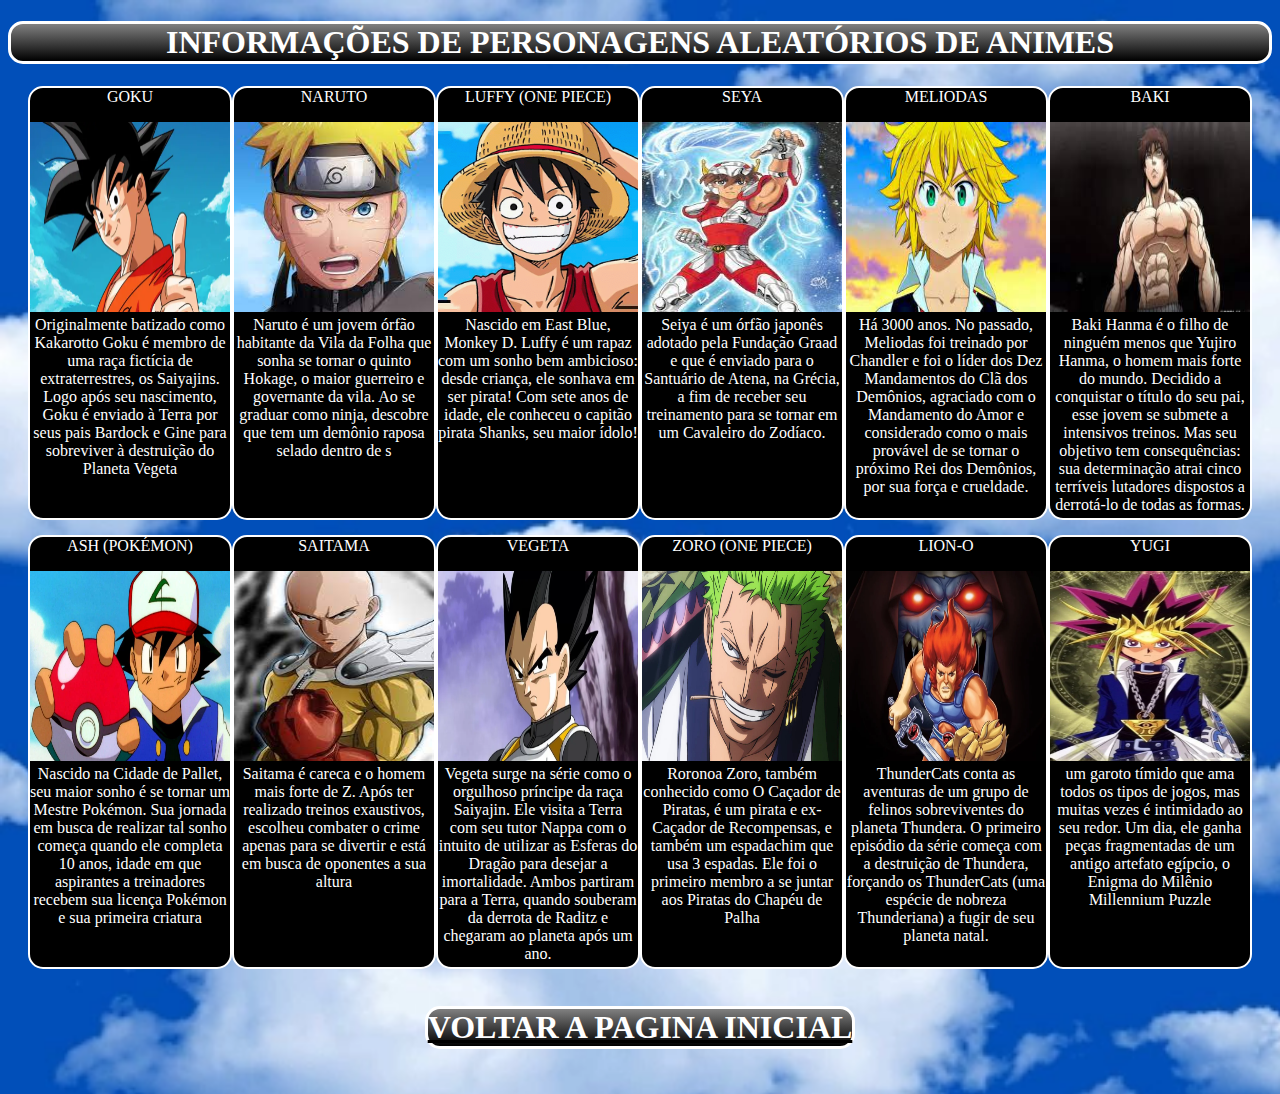
<file: anime.html>
<!DOCTYPE html>
<html lang="en">
<head>
    <meta charset="UTF-8">
    <meta http-equiv="X-UA-Compatible" content="IE=edge">
    <meta name="viewport" content="width=device-width, initial-scale=1.0">
    <title>Document</title>

</head>
<body>
    
    <style>
        a{
            color: black;
        }
        .container{
            border-radius:30px;
            text-align:center;
            height:1000px;
            flex-wrap:wrap;
            display: flex;
            justify-content: center;
        
        }
        .elemento{
            width:200px;
            height:430px;
            background-color:black;
            border:2px solid white;
            border-radius:15px;
            color:white;
           
        }


        .elemento2{
            width:400px;
            height:230px;
            background-color:rgb(247, 9, 9);
            border:2px solid white;
            color:white;
        }
        h1{
            color: white;
            background-image: linear-gradient(to top,black,gray);
            border:3px solid white;
            border-radius:15px;
            text-align:center;
        }

        h2{
            width:100%;
            height:40px;
            color: white;
            background-image: linear-gradient(to top,black,gray);
            border:3px solid white;
            border-radius:15px;
            text-align:center;
        }


        body{
            background-image: url(nuvem.jpg);
            background-repeat: no-repeat;
            background-size: 110%;
        }
    </style>
     <h1> INFORMAÇÕES DE PERSONAGENS ALEATÓRIOS DE ANIMES</h1>
     <div class="container">
         <div class="elemento">
           GOKU
            <p><img src="GOKU.jpg" alt="" width="200px" height="190px"></a>  Originalmente batizado como Kakarotto Goku é membro de uma raça fictícia de extraterrestres, os Saiyajins. Logo após seu nascimento, Goku é enviado à Terra por seus pais Bardock e Gine para sobreviver à destruição do Planeta Vegeta       
         </div>
     <div class="elemento">
         NARUTO
         <p><img src="naruto.jpg" alt="" width="200px" height="190px"></a>Naruto é um jovem órfão habitante da Vila da Folha que sonha se tornar o quinto Hokage, o maior guerreiro e governante da vila. Ao se graduar como ninja, descobre que tem um demônio raposa selado dentro de s</p>
     </div>
     <div class="elemento">
         LUFFY (ONE PIECE)
         <p><img src="one-piece.jpg" alt="" width="200px" height="190px"></a>Nascido em East Blue, Monkey D. Luffy é um rapaz com um sonho bem ambicioso: desde criança, ele sonhava em ser pirata! Com sete anos de idade, ele conheceu o capitão pirata Shanks, seu maior ídolo!</p>
     </div>
     <div class="elemento">
        SEYA
         <p><img src="seya.jpg" alt="" width="200px" height="190px"></a><br>Seiya é um órfão japonês adotado pela Fundação Graad e que é enviado para o Santuário de Atena, na Grécia, a fim de receber seu treinamento para se tornar em um Cavaleiro do Zodíaco.</p>
     </div>
     
     <div class="elemento">
         MELIODAS
         <p><img src="meliodas.jpg" alt="" width="200px" height="190px"></a><br>Há 3000 anos. No passado, Meliodas foi treinado por Chandler e foi o líder dos Dez Mandamentos do Clã dos Demônios, agraciado com o Mandamento do Amor e considerado como o mais provável de se tornar o próximo Rei dos Demônios, por sua força e crueldade.</p>
     </div>
     
     <div class="elemento">
         BAKI
         <p><img src="BAKI.jpg" alt="" width="200px" height="190px"></a><br>Baki Hanma é o filho de ninguém menos que Yujiro Hanma, o homem mais forte do mundo. Decidido a conquistar o título do seu pai, esse jovem se submete a intensivos treinos. Mas seu objetivo tem consequências: sua determinação atrai cinco terríveis lutadores dispostos a derrotá-lo de todas as formas.</p>
     </div>
     <div class="elemento">
         ASH (POKÉMON)
         <p><img src="ash.jpg" alt="" width="200px" height="190px"></a><br> Nascido na Cidade de Pallet, seu maior sonho é se tornar um Mestre Pokémon. Sua jornada em busca de realizar tal sonho começa quando ele completa 10 anos, idade em que aspirantes a treinadores recebem sua licença Pokémon e sua primeira criatura</p>
     </div>
     
     <div class="elemento">
         SAITAMA 
         <p><img src="saitama.jpg" alt="" width="200px" height="190px"></a><br>Saitama é careca e o homem mais forte de Z. Após ter realizado treinos exaustivos, escolheu combater o crime apenas para se divertir e está em busca de oponentes a sua altura</p>
     </div>
     
     <div class="elemento">
         VEGETA 
         <p><img src="vegeta.jpg" alt="" width="200px" height="190px"></a><br>Vegeta surge na série como o orgulhoso príncipe da raça Saiyajin. Ele visita a Terra com seu tutor Nappa com o intuito de utilizar as Esferas do Dragão para desejar a imortalidade. Ambos partiram para a Terra, quando souberam da derrota de Raditz e chegaram ao planeta após um ano.</p>
     </div>
     
     <div class="elemento">
              ZORO (ONE PIECE)
         <p><img src="zoro.jpg" alt="" width="200px" height="190px"></a><br>Roronoa Zoro, também conhecido como O Caçador de Piratas, é um pirata e ex-Caçador de Recompensas, e também um espadachim que usa 3 espadas. Ele foi o primeiro membro a se juntar aos Piratas do Chapéu de Palha</p>
     </div>
     
     <div class="elemento">
         LION-O
         <p><img src="cats.jpg" alt="" width="200px" height="190px"></a><br>ThunderCats conta as aventuras de um grupo de felinos sobreviventes do planeta Thundera. O primeiro episódio da série começa com a destruição de Thundera, forçando os ThunderCats (uma espécie de nobreza Thunderiana) a fugir de seu planeta natal.</p>
     </div>
     
     <div class="elemento">
         YUGI
         <p><img src="yu-gi-oh.jpg" alt="" width="200px" height="190px"></a><br>um garoto tímido que ama todos os tipos de jogos, mas muitas vezes é intimidado ao seu redor. Um dia, ele ganha peças fragmentadas de um antigo artefato egípcio, o Enigma do Milênio Millennium Puzzle</p>
     </div>

     <a href="inicio.html"><h1>VOLTAR A PAGINA INICIAL</h1></a>
     
 
    
</body>
</html>
</file>
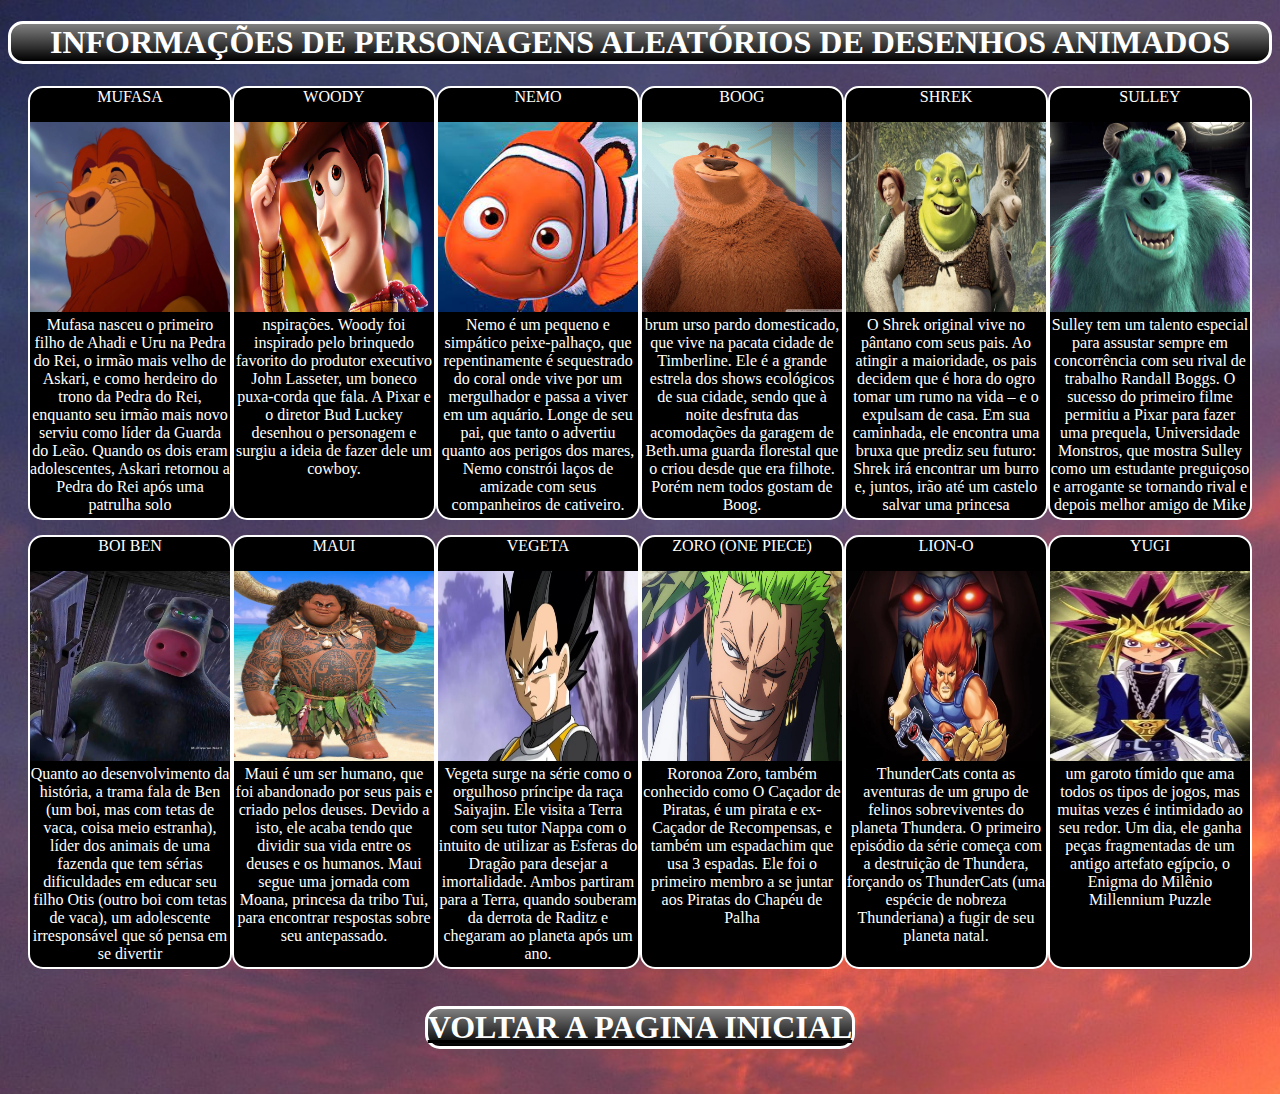
<file: desenho.html>
<!DOCTYPE html>
<html lang="en">
<head>
    <meta charset="UTF-8">
    <meta http-equiv="X-UA-Compatible" content="IE=edge">
    <meta name="viewport" content="width=device-width, initial-scale=1.0">
    <title>Document</title>
</head>
<body>
    <style>
        a{
            color: black;
        }
        .container{
            border-radius:30px;
            text-align:center;
            height:1000px;
            flex-wrap:wrap;
            display: flex;
            justify-content: center;
        
        }
        .elemento{
            width:200px;
            height:430px;
            background-color:black;
            border:2px solid white;
            border-radius:15px;
            color:white;
           
        }


        .elemento2{
            width:400px;
            height:230px;
            background-color:rgb(247, 9, 9);
            border:2px solid white;
            color:white;
        }
        h1{
            color: white;
            background-image: linear-gradient(to top,black,gray);
            border:3px solid white;
            border-radius:15px;
            text-align:center;
        }

        h2{
            width:100%;
            height:40px;
            color: white;
            background-image: linear-gradient(to top,black,gray);
            border:3px solid white;
            border-radius:15px;
            text-align:center;
        }


        body{
            background-image: url(sol.jpg);
            background-repeat: no-repeat;
            background-size: 200%;
        }
    </style>
     <h1> INFORMAÇÕES DE PERSONAGENS ALEATÓRIOS DE DESENHOS ANIMADOS</h1>
     <div class="container">
         <div class="elemento">
           MUFASA
            <p><img src="Mufasa.jpg" alt="" width="200px" height="190px"></a> Mufasa nasceu o primeiro filho de Ahadi e Uru na Pedra do Rei, o irmão mais velho de Askari, e como herdeiro do trono da Pedra do Rei, enquanto seu irmão mais novo serviu como líder da Guarda do Leão. Quando os dois eram adolescentes, Askari retornou a Pedra do Rei após uma patrulha solo 
         </div>
     <div class="elemento">
         WOODY
         <p><img src="woody.jpg" alt="" width="200px" height="190px"></a>nspirações. Woody foi inspirado pelo brinquedo favorito do produtor executivo John Lasseter, um boneco puxa-corda que fala. A Pixar e o diretor Bud Luckey desenhou o personagem e surgiu a ideia de fazer dele um cowboy.</p>
     </div>
     <div class="elemento">
         NEMO
         <p><img src="nemo.jpg" alt="" width="200px" height="190px"></a> Nemo é um pequeno e simpático peixe-palhaço, que repentinamente é sequestrado do coral onde vive por um mergulhador e passa a viver em um aquário. Longe de seu pai, que tanto o advertiu quanto aos perigos dos mares, Nemo constrói laços de amizade com seus companheiros de cativeiro.</p>
     </div>
     <div class="elemento">
  BOOG
         <p><img src="bug.jpg" alt="" width="200px" height="190px"></a>brum urso pardo domesticado, que vive na pacata cidade de Timberline. Ele é a grande estrela dos shows ecológicos de sua cidade, sendo que à noite desfruta das acomodações da garagem de Beth.uma guarda florestal que o criou desde que era filhote. Porém nem todos gostam de Boog.</p>
     </div>
     
     <div class="elemento">
        SHREK
         <p><img src="shrek.jpg" alt="" width="200px" height="190px"></a><br>O Shrek original vive no pântano com seus pais. Ao atingir a maioridade, os pais decidem que é hora do ogro tomar um rumo na vida – e o expulsam de casa. Em sua caminhada, ele encontra uma bruxa que prediz seu futuro: Shrek irá encontrar um burro e, juntos, irão até um castelo salvar uma princesa </p>
     </div>
     
     <div class="elemento">
         SULLEY
         <p><img src="sa.jpg" alt="" width="200px" height="190px"></a><br>Sulley tem um talento especial para assustar sempre em concorrência com seu rival de trabalho Randall Boggs. O sucesso do primeiro filme permitiu a Pixar para fazer uma prequela, Universidade Monstros, que mostra Sulley como um estudante preguiçoso e arrogante se tornando rival e depois melhor amigo de Mike</p>
     </div>
     <div class="elemento">
      BOI BEN
         <p><img src="ben.jpg" alt="" width="200px" height="190px"></a><br> Quanto ao desenvolvimento da história, a trama fala de Ben (um boi, mas com tetas de vaca, coisa meio estranha), líder dos animais de uma fazenda que tem sérias dificuldades em educar seu filho Otis (outro boi com tetas de vaca), um adolescente irresponsável que só pensa em se divertir</p>
     </div>
     
     <div class="elemento">
        MAUI
         <p><img src="maue.jpg" alt="" width="200px" height="190px"></a><br>Maui é um ser humano, que foi abandonado por seus pais e criado pelos deuses. Devido a isto, ele acaba tendo que dividir sua vida entre os deuses e os humanos. Maui segue uma jornada com Moana, princesa da tribo Tui, para encontrar respostas sobre seu antepassado.</p>
     </div>
     
     <div class="elemento">
         VEGETA 
         <p><img src="vegeta.jpg" alt="" width="200px" height="190px"></a><br>Vegeta surge na série como o orgulhoso príncipe da raça Saiyajin. Ele visita a Terra com seu tutor Nappa com o intuito de utilizar as Esferas do Dragão para desejar a imortalidade. Ambos partiram para a Terra, quando souberam da derrota de Raditz e chegaram ao planeta após um ano.</p>
     </div>
     
     <div class="elemento">
              ZORO (ONE PIECE)
         <p><img src="zoro.jpg" alt="" width="200px" height="190px"></a><br>Roronoa Zoro, também conhecido como O Caçador de Piratas, é um pirata e ex-Caçador de Recompensas, e também um espadachim que usa 3 espadas. Ele foi o primeiro membro a se juntar aos Piratas do Chapéu de Palha</p>
     </div>
     
     <div class="elemento">
         LION-O
         <p><img src="cats.jpg" alt="" width="200px" height="190px"></a><br>ThunderCats conta as aventuras de um grupo de felinos sobreviventes do planeta Thundera. O primeiro episódio da série começa com a destruição de Thundera, forçando os ThunderCats (uma espécie de nobreza Thunderiana) a fugir de seu planeta natal.</p>
     </div>
     
     <div class="elemento">
         YUGI
         <p><img src="yu-gi-oh.jpg" alt="" width="200px" height="190px"></a><br>um garoto tímido que ama todos os tipos de jogos, mas muitas vezes é intimidado ao seu redor. Um dia, ele ganha peças fragmentadas de um antigo artefato egípcio, o Enigma do Milênio Millennium Puzzle</p>
     </div>

     <a href="inicio.html"><h1>VOLTAR A PAGINA INICIAL</h1></a>
     
 
    
    
</body>
</html>
</file>
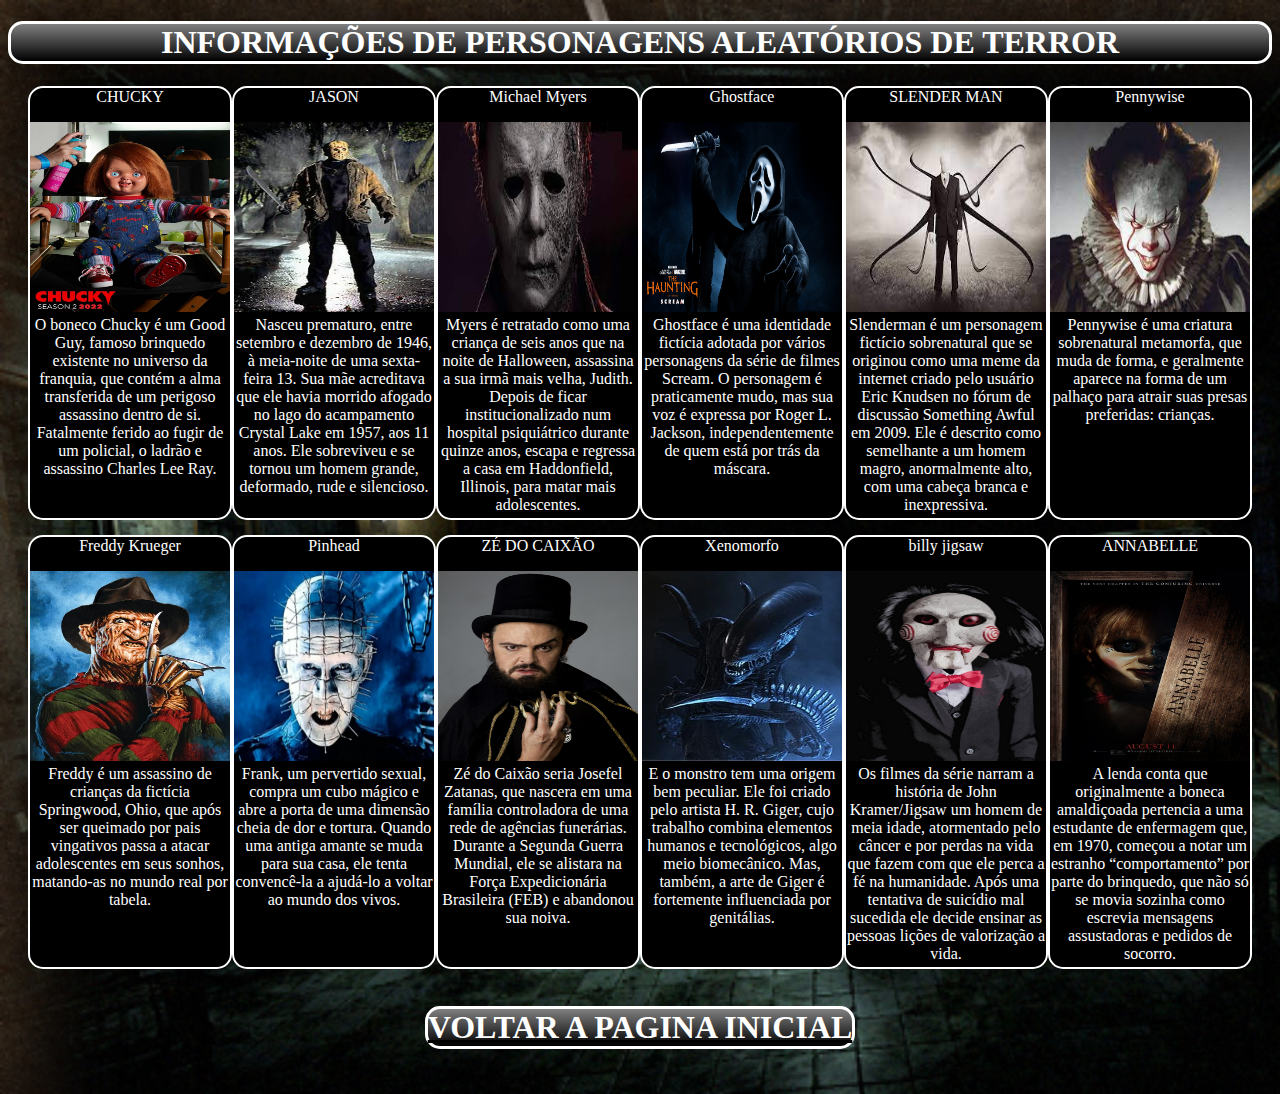
<file: terror.html>
<!DOCTYPE html>
<html lang="en">
<head>
    <meta charset="UTF-8">
    <meta http-equiv="X-UA-Compatible" content="IE=edge">
    <meta name="viewport" content="width=device-width, initial-scale=1.0">
    <title>Document</title>

</head>
<body>
    
    <style>
        a{
            color: black;
        }
        .container{
            border-radius:30px;
            text-align:center;
            height:1000px;
            flex-wrap:wrap;
            display: flex;
            justify-content: center;
        
        }
        .elemento{
            width:200px;
            height:430px;
            background-color:black;
            border:2px solid white;
            border-radius:15px;
            color:white;
           
        }


        .elemento2{
            width:400px;
            height:230px;
            background-color:rgb(247, 9, 9);
            border:2px solid white;
            color:white;
        }
        h1{
            color: white;
            background-image: linear-gradient(to top,black,gray);
            border:3px solid white;
            border-radius:15px;
            text-align:center;
        }

        h2{
            width:100%;
            height:40px;
            color: white;
            background-image: linear-gradient(to top,black,gray);
            border:3px solid white;
            border-radius:15px;
            text-align:center;
        }


        body{
            background-image: url(Asylum.jpg);
            background-repeat: no-repeat;
            background-size: 130%;
        }
    </style>
     <h1> INFORMAÇÕES DE PERSONAGENS ALEATÓRIOS DE TERROR</h1>
     <div class="container">
         <div class="elemento">
            CHUCKY
          <p><img src="chucky.jpg" alt="" width="200px" height="190px"></a> O boneco Chucky é um Good Guy, famoso brinquedo existente no universo da franquia, que contém a alma transferida de um perigoso assassino dentro de si. Fatalmente ferido ao fugir de um policial, o ladrão e assassino Charles Lee Ray.       
         </div>
     <div class="elemento">
        JASON
         <p><img src="Jason.jpg" alt="" width="200px" height="190px"></a>Nasceu prematuro, entre setembro e dezembro de 1946, à meia-noite de uma sexta-feira 13. Sua mãe acreditava que ele havia morrido afogado no lago do acampamento Crystal Lake em 1957, aos 11 anos. Ele sobreviveu e se tornou um homem grande, deformado, rude e silencioso.</p>
     </div>
     <div class="elemento">
        Michael Myers
         <p><img src="michael.jpg" alt="" width="200px" height="190px"></a>Myers é retratado como uma criança de seis anos que na noite de Halloween, assassina a sua irmã mais velha, Judith. Depois de ficar institucionalizado num hospital psiquiátrico durante quinze anos, escapa e regressa a casa em Haddonfield, Illinois, para matar mais adolescentes.</p>
     </div>
     <div class="elemento">
        Ghostface
         <p><img src="panico.jpg" alt="" width="200px" height="190px"></a><br>Ghostface é uma identidade fictícia adotada por vários personagens da série de filmes Scream. O personagem é praticamente mudo, mas sua voz é expressa por Roger L. Jackson, independentemente de quem está por trás da máscara.</p>
     </div>
     
     <div class="elemento">
        SLENDER MAN
         <p><img src="slen.jpg" alt="" width="200px" height="190px"></a><br>Slenderman é um personagem fictício sobrenatural que se originou como uma meme da internet criado pelo usuário Eric Knudsen no fórum de discussão Something Awful em 2009. Ele é descrito como semelhante a um homem magro, anormalmente alto, com uma cabeça branca e inexpressiva.</p>
     </div>
     
     <div class="elemento">
        Pennywise
         <p><img src="IT.JPG" alt="" width="200px" height="190px"></a><br>Pennywise é uma criatura sobrenatural metamorfa, que muda de forma, e geralmente aparece na forma de um palhaço para atrair suas presas preferidas: crianças.</p>
     </div>
     <div class="elemento">
        Freddy Krueger
         <p><img src="Freddy.JPG" alt="" width="200px" height="190px"></a><br> Freddy é um assassino de crianças da fictícia Springwood, Ohio, que após ser queimado por pais vingativos passa a atacar adolescentes em seus sonhos, matando-as no mundo real por tabela.</p>
     </div>
     
     <div class="elemento">
        Pinhead
         <p><img src="hellraiser.JPG" alt="" width="200px" height="190px"></a><br>Frank, um pervertido sexual, compra um cubo mágico e abre a porta de uma dimensão cheia de dor e tortura. Quando uma antiga amante se muda para sua casa, ele tenta convencê-la a ajudá-lo a voltar ao mundo dos vivos.</p>
     </div>
     
     <div class="elemento">
       ZÉ DO CAIXÃO
         <p><img src="ZE.JPG" alt="" width="200px" height="190px"></a><br>Zé do Caixão seria Josefel Zatanas, que nascera em uma família controladora de uma rede de agências funerárias. Durante a Segunda Guerra Mundial, ele se alistara na Força Expedicionária Brasileira (FEB) e abandonou sua noiva.</p>
     </div>
     
     <div class="elemento">
        Xenomorfo
         <p><img src="Alien.jpg" alt="" width="200px" height="190px"></a><br>E o monstro tem uma origem bem peculiar. Ele foi criado pelo artista H. R. Giger, cujo trabalho combina elementos humanos e tecnológicos, algo meio biomecânico. Mas, também, a arte de Giger é fortemente influenciada por genitálias.</p>
     </div>
     
     <div class="elemento">
        billy jigsaw
         <p><img src="mortais.jpg" alt="" width="200px" height="190px"></a><br>Os filmes da série narram a história de John Kramer/Jigsaw um homem de meia idade, atormentado pelo câncer e por perdas na vida que fazem com que ele perca a fé na humanidade. Após uma tentativa de suicídio mal sucedida ele decide ensinar as pessoas lições de valorização a vida.</p>
     </div>
     
     <div class="elemento">
         ANNABELLE
         <p><img src="annabelle.jpg" alt="" width="200px" height="190px"></a><br>A lenda conta que originalmente a boneca amaldiçoada pertencia a uma estudante de enfermagem que, em 1970, começou a notar um estranho “comportamento” por parte do brinquedo, que não só se movia sozinha como escrevia mensagens assustadoras e pedidos de socorro. <p>
     </div>

     <a href="inicio.html"><h1>VOLTAR A PAGINA INICIAL</h1></a>
     
 
    
</body>
</html>
</file>
